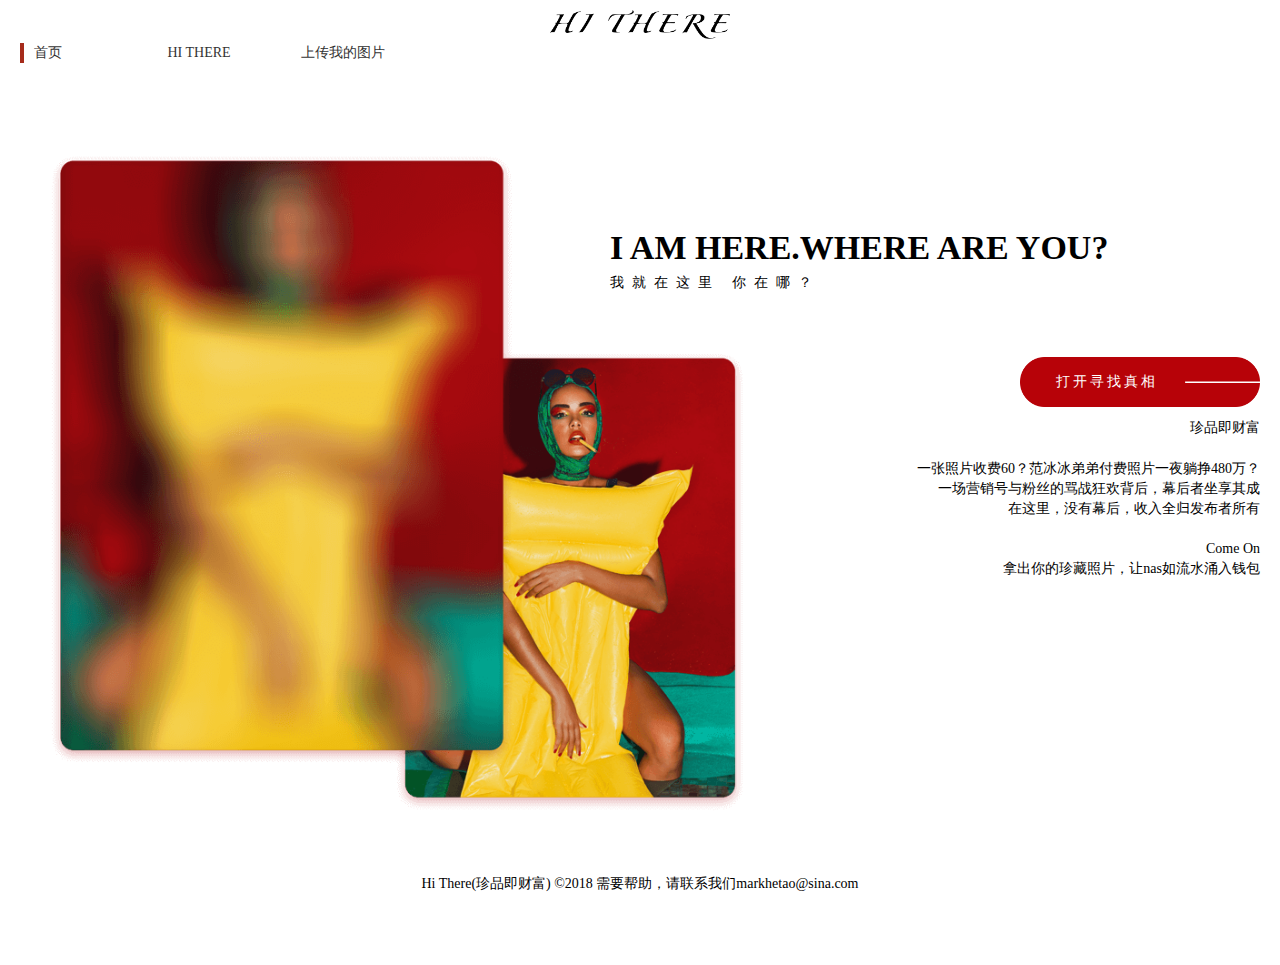
<file: HiThere/index.html>
<!DOCTYPE html>
<html>
	<head>
		<meta charset="utf-8" />
		<title></title>
		<link rel="stylesheet" type="text/css" href="css/common.css"/>
		<link rel="stylesheet" type="text/css" href="css/main.css"/>
	</head>
	<body>
		<div class="wrap-top">
			<div class="container">
				<div class="logo-box"><a class="logo" href="index.html"><img src="img/hi-there.png" /></a></div>
				<div class="link-box">
					<span>
						<a class="now" href="index.html">首页</a>
					</span>
					<span>
						<a href="page/list.html">HI THERE</a>
					</span>
					<span>
						<a href="page/upFile.html">上传我的图片</a>
					</span>
				</div>
			</div>
		</div>
		<div class="main-box">
			<div class="container start">
				<div class="txt-tit fr">
					<h2>I AM HERE.WHERE ARE YOU?</h2>
					<span>我就在这里 你在哪？</span>
				</div>
				<div class="txt-box fr">
					<span class="btn">打开寻找真相</span>
					<p style="line-height:42px;margin-bottom:10px;">珍品即财富</p>
					<p>一张照片收费60？范冰冰弟弟付费照片一夜躺挣480万？</p>
					<p>一场营销号与粉丝的骂战狂欢背后，幕后者坐享其成</p>
					<p>在这里，没有幕后，收入全归发布者所有</p>
					<p style="margin-top: 20px;">Come On</p>
					<p>拿出你的珍藏照片，让nas如流水涌入钱包</p>
				</div>
			</div>
		</div>
		<p style="line-height:42px;text-align: center;padding-bottom:60px;">Hi There(珍品即财富) &copy;2018 需要帮助，请联系我们markhetao@sina.com</p>
	</body>
</html>
</file>
<file: HiThere/css/common.css>
body,html,head,section,h1,h2,h3,h4,h5,h6,hr,p,blockquote,address,dl,dt,dd,ul,ol,li,pre,fieldset,legend,button,input,textarea,form,div,table,footer,th,td,img{
    margin: 0;
    padding: 0;
}
html,body{
	font-family:"微软雅黑", "Microsoft YaHei", "华文细黑";
	font-size: 14px;
}
*{
	box-sizing: border-box;
}
ul,ol,li{
	list-style:none;
}
input[type=button],button{
	border: 0;
	outline: none;
	cursor: pointer;
}
input[type=text]{
	padding-left: 10px;
}
a{
	color: #333;
	text-decoration: none;
}
img{
	display: block;
}
a:hover{
	/*color: #dc0006;*/
	/*text-decoration: underline;*/
}
a.btn:hover{
	text-decoration: none;
}
.btn{
	text-align: center;
}
.wrap{
	width:100%;
	overflow: auto;
	height:100%;
}
i,em{
	font-style: normal;
}
h1,h2,h3,h4,h5,h6 {
    font-weight: normal
}
img  {
	width: 100%;
   image-rendering: optimizeQuality;  /* Firefox 3.6+; default behavior is identical, no need to specify */
   -ms-interpolation-mode: bicubic;   /* Internet Explorer 7.0; default in IE8+ */
}
.container{
	width: 1240px;
	margin: 0 auto;
}
.container:after{
	content:".";
	display:block;
	height:0;
	clear:both;
	visibility:hidden
}
.mr20{
	margin-right: 20px;
}
.fl{
	float: left;
}
.fr{
	float: right;
}
.clearfix:after{
	content:".";
	display:block;
	height:0;
	clear:both;
	visibility:hidden
}
.clearfix{zoom: 1;}
</file>
<file: HiThere/css/main.css>
.pagebox{
	width: 100%;
	height: 42px;
	line-height:28px;
	text-align: right;
	padding-right:30px;
}
.pagebox button{
	background:#1E9FFF;
	border-radius:28px;
	color: #fff;
	display:inline-block;
	width:60px;
	height:28px;
	text-align:center;
}
.pagebox i{
	display:inline-block;
	width:60px;
	height:28px;
	color: #666;
	text-align: center;
	margin:0 10px;
	border:1px solid #d4d4d4;
}
.Mask{
	position: fixed;
	left:0;
	top:0;
	width: 100%;
	height:100%;
	background: rgba(0,0,0,.5);
	z-index:999;
	display: none;
}
.Mask.show{
	display: block;
}
.Mask .closebtn{
	position: absolute;
	right:0px;
	top:0px;
	width:40px;
	height:40px;
	background: #999;
	z-index:99;
	border-radius:40px;
}
.Mask .layout{
	padding:30px;
	position: relative;
	width:680px;
	height:800px;
	background: #fff;
	margin:50px auto 0;
}
.laybody::-webkit-scrollbar {/*滚动条整体样式*/
    width:6px;     /*高宽分别对应横竖滚动条的尺寸*/
    height: 1px;
}
.laybody::-webkit-scrollbar-thumb {/*滚动条里面小方块*/
    border-radius: 10px;
     -webkit-box-shadow: inset 0 0 5px rgba(0,0,0,0.2);
    background: #888;
}
.laybody::-webkit-scrollbar-track {/*滚动条里面轨道*/
    -webkit-box-shadow: inset 0 0 5px rgba(0,0,0,0.2);
    border-radius: 10px;
    background: #EDEDED;
}
.laybody{
	width: 100%;
	height:100%;
	padding:30px;
	overflow:auto;
}
.laybody img{
	max-width:100%;
}
/*.Mask .layout .info p{
	white-space: nowrap;
	text-overflow: ellipsis;
	overflow: hidden;
}*/
.Mask .layout .info{
	width:100%;
	overflow: hidden;
	padding:0 20px;
}
.Mask .layout .info .t{
	line-height:20px;
	margin:10px 0;
	font-size: 14px;
	color:#333;
}
.Mask .layout .price{
	line-height:30px;
	font-size: 12px;
	color: #666;
}
.Mask .layout .addr{
	line-height:20px;
	color: #999;
	text-align: right;
}
.logo-box{
	width: 100%;
	margin:10px auto 0;
	overflow: hidden;
	text-align: center;
}
.logo-box .logo{
	display: inline-block;
	width:180px;
}
.wrap-top .link-box{
	float: left;
}
.wrap-top .link-box a{
	display:inline-block;
	padding:0 10px;
	height:20px;
	width:120px;
	line-height:20px;
	margin-right:10px;
	border-left:4px solid transparent;
}
.wrap-top .link-box a.now{
	color: #333;
	border-left:4px solid #A62B1B;
}
.wrap-top .link-box a:hover{
	color:#000;
	border-left:4px solid #A62B1B;
}
.start{
	position: relative;
	height:800px;
	background: url(../img/lbg.png) no-repeat left center;
	background-size:auto 700px;
}
.start .txt-tit{
	position: absolute;
	right: 0;
	top:166px;
	width: 650px;
}
.start .txt-tit h2{
	font-weight:bold;
	font-size:34px;
}
.start .txt-tit span{
	letter-spacing:8px;
	line-height: 32px;
}
.txt-box{
	position: absolute;
	top:294px;
	right: 0;
	width: 500px;
	text-align: right;
}
.txt-box p{
	line-height:20px;
}
.txt-box .btn{
	text-align: left;
	text-indent:2.6em;
	letter-spacing:3px;
	color: #fff;
	line-height:50px;
	display: inline-block;
	width:240px;
	height:50px;
	background:url(../img/openbtn.png) no-repeat;
	background-size:100% auto;
}
.list{
	margin-top:30px;
}
.list-box ul{
	width:100%;
	overflow: hidden;
	padding:10px 20px;
}
.list-box ul li{
	width: 285px;
	float: left;
	margin-right:20px;
	margin-bottom:20px;
	box-shadow:1px 1px 16px #f9dbdb;
	-webkit-box-shadow:1px 1px 16px #f9dbdb;
	cursor: pointer;
}
.list-box ul li:nth-child(4n){
	margin-right:0
}
.list-box ul li img{
	width: 100%;
	height:100%;
}
.list-box ul li .imgbox{
	width: 100%;
	height:300px;
}
.list-box ul li .info{
	width: 100%;
	overflow: hidden;
	padding:10px;
}
.list-box ul li .info p{
	white-space: nowrap;
	text-overflow: ellipsis;
	overflow: hidden;
}
.list-box ul li .info .t{
	line-height:28px;
	height:28px;
	font-size: 14px;
	color:#333;
}
.list-box ul li .info .price{
	line-height:30px;
	height:30px;
	font-size: 12px;
	color: #666;
}
.list-box .addr{
	line-height:20px;
	height:20px;
	color: #999;
	text-align: right;
}
.up-box{
	width: 100%;
	height:800px;
	margin-top:80px;
}
.up-box .up-form{
	width:500px;
	overflow:hidden;
}
.up-box .up-form .upImg{
	position:relative;
	width:200px;
	height:200px;
	margin:0 auto;
}
.up-box .upImg .file{
	position:absolute;
	width: 100%;
	height: 100%;
	left:0;
	top:0;
	opacity:0;
	z-index:99;
}
.up-box .upImg .upshow{
	position:absolute;
	width: 100%;
	height: 100%;
	left:0;
	top:0;
	font-size:42px;
	/*font-weight:bold;*/
	color: #999;
	border:2px dashed #999;
	z-index:66;
	text-align: center;
	line-height:190px;
}
.up-box .upImg .sucimg{
	position: absolute;
	width: 100%;
	height: 100%;
	left:0;
	top:0;
	z-index:67;
	display: none;
}
.up-box .upImg .sucimg.show{
	display: block;
}
.up-box .up-form .tip{
	text-align: center;
	color: #999;
	line-height:20px;
	font-size: 12px;
	letter-spacing:4px;
}
.up-box{
	background: url(../img/bg.jpg) no-repeat right top;
	background-size:710px auto;
}
.up-form .inp-txt{
	width: 100%;
	margin-top: 30px;
}
.up-form .inp-txt .t{
	padding-left:10px;
	color: #999;
	line-height:20px;
	font-size: 12px;
	letter-spacing:4px;
}
.up-form .savetxt{
	padding-left:10px;
	width:100%;
	line-break: 42px;
	height: 42px;
	border-radius:42px;
	border: 1px solid #666;
}
.up-form .setinp{
	width: 180px;
	height:42px;
	position:relative;
}
.up-form .setinp:after{
	content: "NAS";
	position:absolute;
	right:-40px;
	top: 0;
	line-height: 42px;
	color:#666;
}
.up-form .setinp .ltxt{
	line-height: 42px;
	position:absolute;
	right:10px;
	top:0;
	color:#666;
}
.up-form .setprice{
	position: absolute;
	left:0;
	top:0;
	padding-left:10px;
	width:180px;
	line-break: 42px;
	height: 42px;
	border-radius:42px;
	border: 1px solid #666;
}
.up-form .put-box{
	width: 100%;
	overflow: hidden;
	text-align: center;
}
.up-form .put-box button{
	width:100px;
	height:100px;
	border-radius:50%;
	background:url(../img/radius-btn.png) no-repeat;
	background-size: 100% 100%;
	font-size: 16px;
	color: #fff;
}
input{
	outline: 0;
}
.adrr-box{
	width: 100%;
	padding:10px 20px;
	line-height:42px;
}
.adrr-box .waddr{
	padding:0;
	text-align: center;
	height:42px;
	width:340px;
	border-radius:42px;
	border: 1px solid #666;
}
.adrr-box .t{
	color: #666;
}
.adrr-box .t em{
	cursor: pointer;
	color:#ff0000;
}
.adrr-box .t em:hover{
	text-decoration:underline;
}
.emptytip{
	width: 100%;
	text-align: center;
	color:#999;
	line-height: 42px;
	border-bottom:none;
	display: none;
}
.emptytip.show{
	display: block;
}
.Mask .closebtn{
	position: absolute;
	right:0;
	top:0;
	display: block;
	width:30px;
	height:30px;
	background: url(../img/close.png) no-repeat center;
	background-size:16px;
	cursor: pointer;
}
</file>
